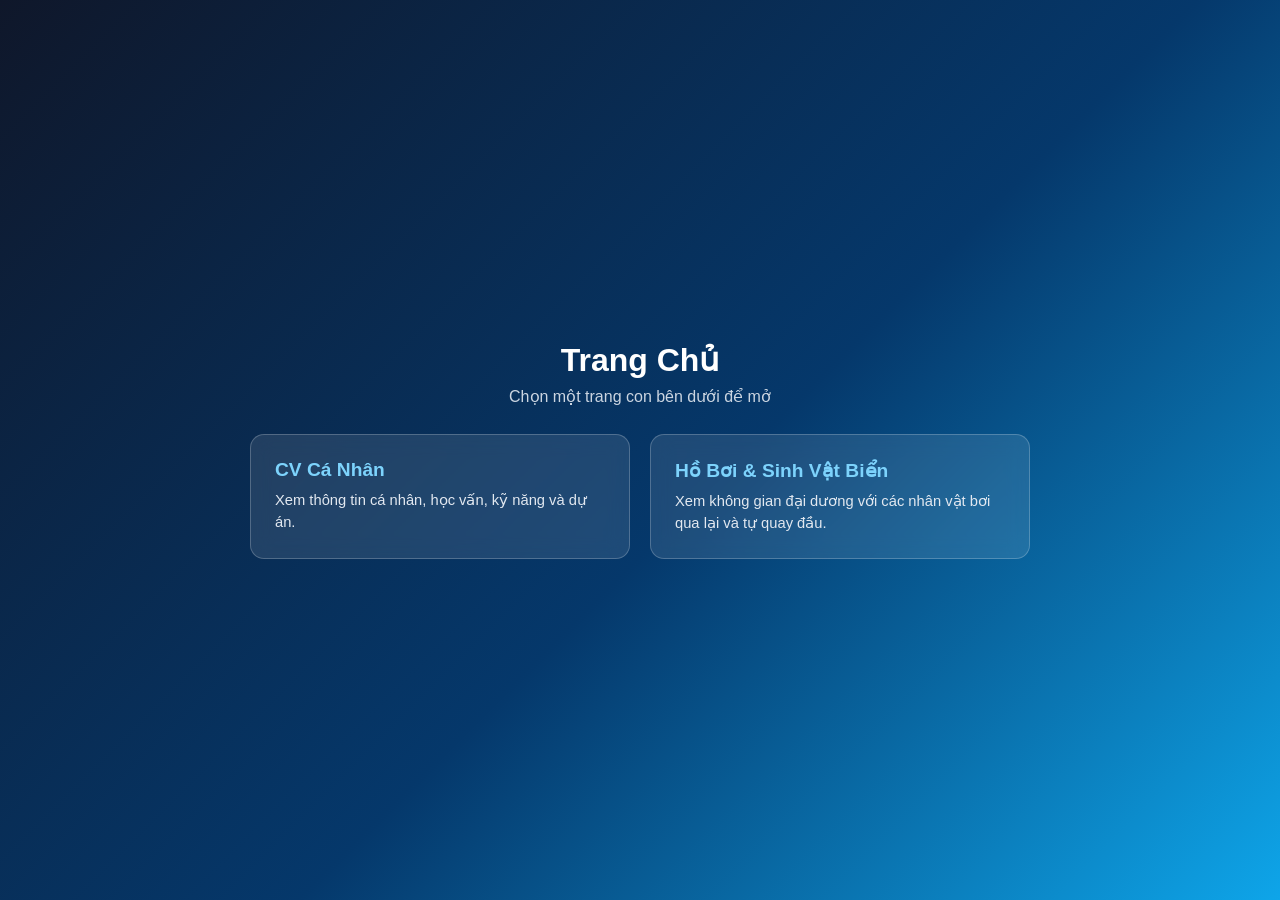
<file: index.html>
<!DOCTYPE html>
<html lang="vi">
<head>
    <meta charset="UTF-8">
    <meta name="viewport" content="width=device-width, initial-scale=1.0">
    <title>Trang Chủ - Danh Sách Trang Con</title>
    <style>
        * {
            box-sizing: border-box;
            margin: 0;
            padding: 0;
        }

        body {
            font-family: "Segoe UI", Roboto, Helvetica, Arial, sans-serif;
            min-height: 100vh;
            background: linear-gradient(135deg, #0f172a 0%, #05386b 55%, #0ea5e9 100%);
            color: #ffffff;
            display: flex;
            flex-direction: column;
            align-items: center;
            justify-content: center;
            padding: 32px 16px;
        }

        .home-wrapper {
            width: 100%;
            max-width: 780px;
        }

        .home-header {
            text-align: center;
            margin-bottom: 28px;
        }

        .home-header h1 {
            font-size: 2rem;
            margin-bottom: 8px;
        }

        .home-header p {
            color: #cbd5e1;
            font-size: 1rem;
        }

        .page-links {
            display: grid;
            grid-template-columns: repeat(auto-fit, minmax(240px, 1fr));
            gap: 20px;
        }

        .page-card {
            display: block;
            text-decoration: none;
            color: #ffffff;
            background: rgba(255, 255, 255, 0.1);
            backdrop-filter: blur(10px);
            border: 1px solid rgba(255, 255, 255, 0.22);
            border-radius: 14px;
            padding: 24px;
            transition: transform 0.2s ease, background 0.2s ease, border-color 0.2s ease;
        }

        .page-card:hover {
            transform: translateY(-4px);
            background: rgba(255, 255, 255, 0.18);
            border-color: #38bdf8;
        }

        .page-card h2 {
            font-size: 1.2rem;
            margin-bottom: 8px;
            color: #7dd3fc;
        }

        .page-card p {
            font-size: 0.92rem;
            color: #e2e8f0;
            line-height: 1.5;
        }
    </style>
</head>
<body>
    <div class="home-wrapper">
        <header class="home-header">
            <h1>Trang Chủ</h1>
            <p>Chọn một trang con bên dưới để mở</p>
        </header>

        <nav class="page-links" aria-label="Danh sách trang con">
            <!-- Link tới trang con 1: CV -->
            <a href="pages/cv.html" class="page-card">
                <h2>CV Cá Nhân</h2>
                <p>Xem thông tin cá nhân, học vấn, kỹ năng và dự án.</p>
            </a>

            <!-- Link tới trang con 2: Hồ bơi -->
            <a href="pages/hoboi.html" class="page-card">
                <h2>Hồ Bơi & Sinh Vật Biển</h2>
                <p>Xem không gian đại dương với các nhân vật bơi qua lại và tự quay đầu.</p>
            </a>
        </nav>
    </div>
</body>
</html>
</file>
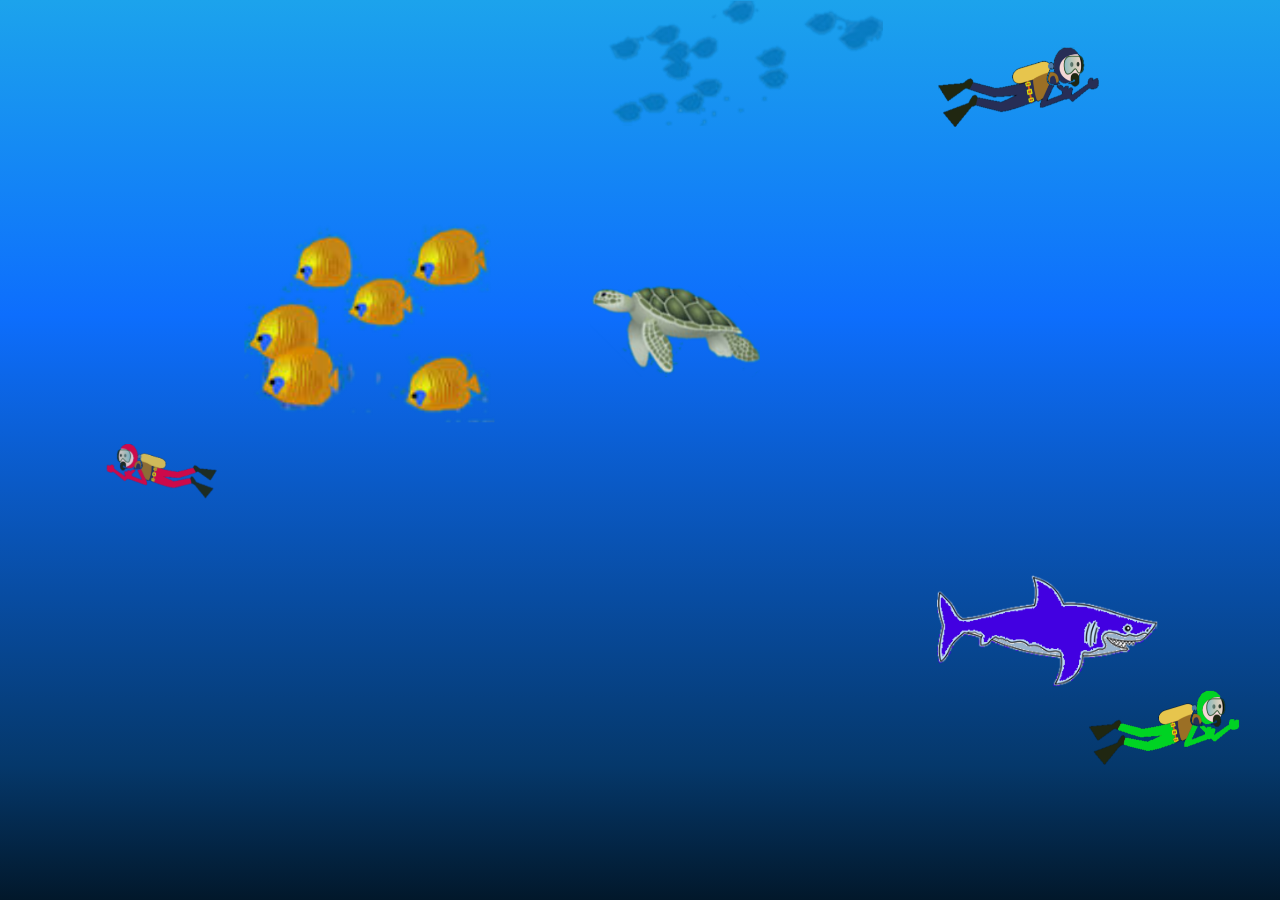
<file: cá/index.html>
<!DOCTYPE html>
<html lang="vi">
<head>
    <meta charset="UTF-8">
    <meta name="viewport" content="width=device-width, initial-scale=1.0">
    <title>Hồ Bơi Tự Động Quay Đầu</title>
    <link rel="stylesheet" href="style.css">
</head>
<body>
    <div id="hoboi">
        <img id="men1" src="diver1.png" alt="người 1">
        <img id="men2" src="diver2.png" alt="người 2">
        <img id="men3" src="diver3.png" alt="người 3">
        <img id="faintSchool" src="faintSchool.png" alt="bầy cá ngất xỉu">
        <img id="goldFishSchool" src="goldFishSchool.png" alt="bầy cá vàng">
        <img id="shark" src="shark.png" alt="cá mập">
        <img id="turtle" src="turtle.png" alt="rùa">
    </div>

    <script src="script.js"></script>
</body>
</html>
</file>
<file: cá/style.css>
* {
    box-sizing: border-box;
}

html, body {
    margin: 0;
    padding: 0;
    width: 100%;
    height: 100%;
    overflow: hidden;
}

#hoboi {
    position: relative;
    width: 100vw;
    height: 100vh;
    background: linear-gradient(180deg, #1ca3ec 0%, #0d6efd 35%, #05386b 85%, #02182b 100%);
    overflow: hidden;
}

#hoboi img {
    position: absolute;
    top: 0;
    left: 0;
    user-select: none;
    will-change: transform;
}


#shark { width: 220px; z-index: 3; }
#turtle { width: 170px; z-index: 3; }
#faintSchool { width: 280px; opacity: 0.85; z-index: 2; }
#goldFishSchool { width: 250px; z-index: 3; }
#men1 { width: 160px; z-index: 4; }
#men2 { width: 110px; opacity: 0.9; z-index: 2; }
#men3 { width: 150px; z-index: 4; }
</file>
